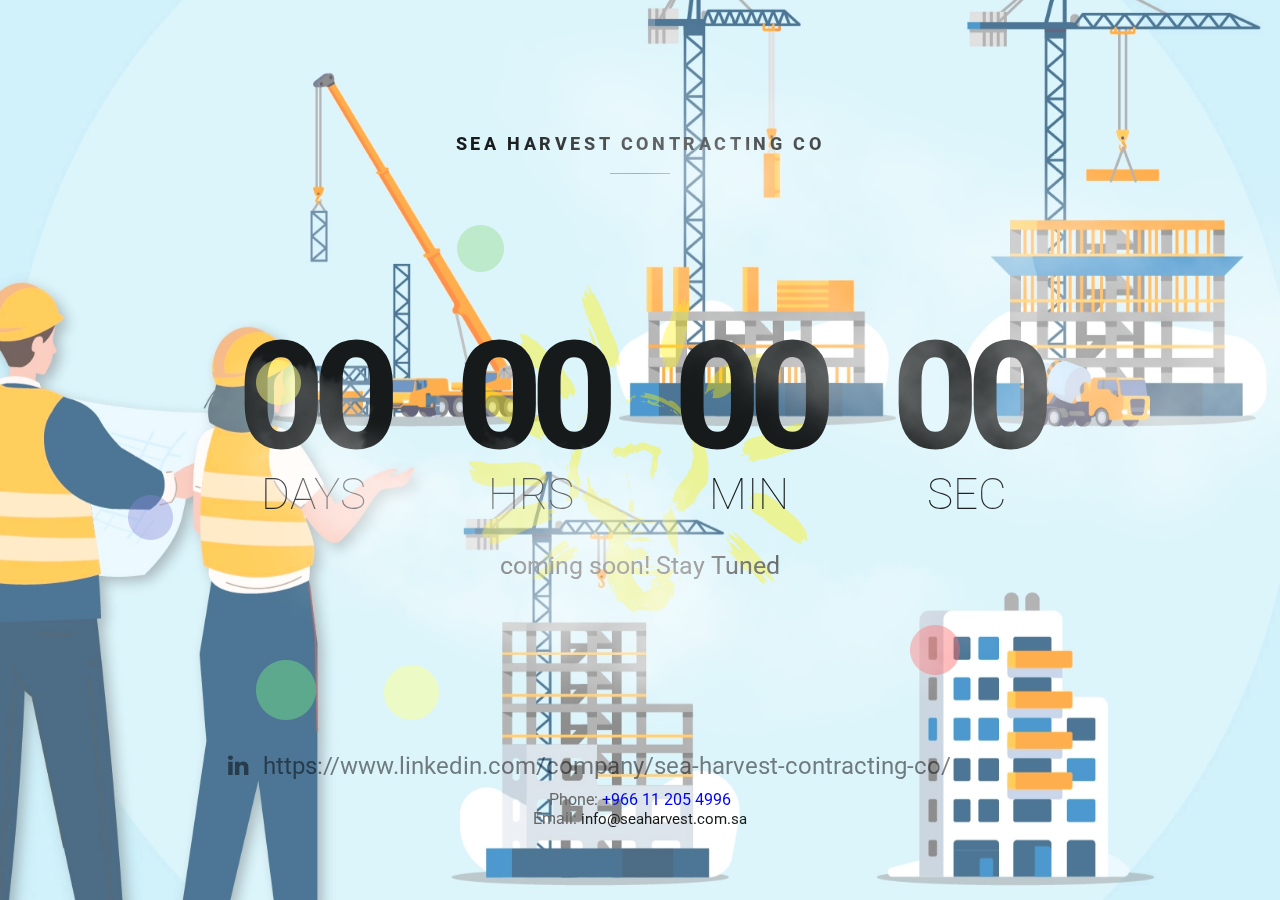
<file: index.html>
<!--[if IE 8]><html class="ie" xmlns="http://www.w3.org/1999/xhtml" xml:lang="en-US" lang="en-US"> <![endif]-->
<!--[if (gte IE 9)|!(IE)]><!-->
<!DOCTYPE html>
<html lang="en-US">
  <!--<![endif]-->

  <head>
    <meta charset="utf-8" />
    <title>Sea Harvest Contracting Co</title>
    <!-- Behavioral Meta Data -->
    <meta content="yes" name="apple-mobile-web-app-capable" />
    <meta
      content="width=device-width, initial-scale=1, maximum-scale=1, user-scalable=no"
      name="viewport"
    />
    <!-- Core Meta Data -->
    <meta content="ThemeWagon" name="author" />
    <meta content="seaharvest" name="description" />
    <meta
      content="Comming Soon, Responsive, Landing Page, One Page"
      name="keywords"
    />
    <!-- Open Graph Meta Data -->
    <meta content="seaharvest" />
    <meta content="ThemeWagon" />
    <meta content="ThemeWagon" />
    <meta content="website" />
    <meta content="index.html" />
    <!-- Twitter Card Meta Data -->
    <meta content="summary" name="twitter:card" />
    <meta content="@themewagon" name="twitter:site" />
    <meta content="@themewagon" name="twitter:creator" />
    <meta content="ThemeWagon" name="twitter:title" />
    <meta content="seaharvest" name="twitter:description" />

    <link href="favicon.png" rel="shortcut icon" type="image/png" />

    <!--[if lt IE 9]>
      <script src="http://html5shim.googlecode.com/svn/trunk/html5.js"></script>
    <![endif]-->

    <!-- CSS -->
    <link
      href="http://fonts.googleapis.com/css?family=Roboto:400,100,900"
      rel="stylesheet"
      type="text/css"
    />
    <!-- Styles -->
    <link href="css/loader.css" rel="stylesheet" type="text/css" />
    <link href="css/normalize.css" rel="stylesheet" type="text/css" />
    <link rel="stylesheet" href="css/font-awesome.min.css" />
    <link href="css/style.css" rel="stylesheet" type="text/css" />
    <!--[if lt IE 9]>
      <link rel="stylesheet" type="text/css" href="css/ie.css" />
    <![endif]-->
    <!-- Javascript -->

    <script src="js/jquery.js"></script>
  </head>
  <body>
    <div class="preloader">
      <div class="loading">
        <h2>Loading...</h2>
        <span class="progress"></span>
      </div>
    </div>

    <div class="wrapper">
      <ul
        class="scene unselectable"
        data-friction-x="0.1"
        data-friction-y="0.1"
        data-scalar-x="25"
        data-scalar-y="15"
        id="scene"
      >
        <li class="layer" data-depth="0.00"></li>
        <!-- BG -->

        <li class="layer" data-depth="0.10">
          <div class="background"></div>
        </li>

        <!-- Hero -->

        <li class="layer" data-depth="0.20">
          <div class="title">
            <h2>Sea Harvest Contracting Co</h2>
            <span class="line"></span>
          </div>
        </li>

        <li class="layer" data-depth="0.25">
          <div class="sphere">
            <img alt="sphere" src="images/sphere.png" />
          </div>
        </li>

        <li class="layer" data-depth="0.30">
          <div class="hero">
            <h1 id="countdown">Our Website Is Under Construction</h1>

            <p class="sub-title">coming soon! Stay Tuned</p>
          </div>
        </li>
        <!-- Flakes -->

        <li class="layer" data-depth="0.40">
          <div class="depth-1 flake1">
            <img alt="flake" src="images/flakes/depth1/flakes1.png" />
          </div>

          <div class="depth-1 flake2">
            <img alt="flake" src="images/flakes/depth1/flakes2.png" />
          </div>

          <div class="depth-1 flake3">
            <img alt="flake" src="images/flakes/depth1/flakes3.png" />
          </div>

          <div class="depth-1 flake4">
            <img alt="flake" src="images/flakes/depth1/flakes4.png" />
          </div>
        </li>

        <li class="layer" data-depth="0.50">
          <div class="depth-2 flake1">
            <img alt="flake" src="images/flakes/depth2/flakes1.png" />
          </div>

          <div class="depth-2 flake2">
            <img alt="flake" src="images/flakes/depth2/flakes2.png" />
          </div>
        </li>

        <li class="layer" data-depth="0.60">
          <div class="depth-3 flake1">
            <img alt="flake" src="images/flakes/depth3/flakes1.png" />
          </div>

          <div class="depth-3 flake2">
            <img alt="flake" src="images/flakes/depth3/flakes2.png" />
          </div>

          <div class="depth-3 flake3">
            <img alt="flake" src="images/flakes/depth3/flakes3.png" />
          </div>

          <div class="depth-3 flake4">
            <img alt="flake" src="images/flakes/depth3/flakes4.png" />
          </div>
        </li>

        <li class="layer" data-depth="0.80">
          <div class="depth-4">
            <img alt="flake" src="images/flakes/depth4/flakes.png" />
          </div>
        </li>

        <li class="layer" data-depth="1.00">
          <div class="depth-5">
            <img alt="flake" src="images/flakes/depth5/flakes.png" />
          </div>
        </li>
        <!-- Contact -->

        <li class="layer" data-depth="0.20">
          <div class="contact">
            <ul class="icons">
              <!-- <li>
                    <a class="behance" href="#"><i class="fa fa-behance"></i></a>
                  </li>
    
                  <li>
                    <a class="twitter" href="#"><i class="fa fa-twitter"></i></a>
                  </li> -->

              <li style="margin: 0 -3rem">
                <a
                  class="linkedin"
                  href="https://www.linkedin.com/company/sea-harvest-contracting-co/"
                  ><i class="fa fa-linkedin"></i
                ></a>
              </li>
              <li>
                <a class="linkedin"
                  href="https://www.linkedin.com/company/sea-harvest-contracting-co/"
                  style="width:50rem" >
                  https://www.linkedin.com/company/sea-harvest-contracting-co/
                </a>
              </li>
            </ul>
            Phone: 
            <a href="tel:+966112054996" target="_blank"
              >+966 11 205 4996</a
            >
            <br />
            Email:
            <a class="mail" href="mailto:info@seaharvest.com.sa"
              > info@seaharvest.com.sa</a
            >
          </div>
        </li>
      </ul>
    </div>

    <!-- Javascript -->
    <script src="js/plugins.js"></script>
    <script src="js/jquery.countdown.min.js"></script>
    <script src="js/main.js"></script>
  </body>
</html>
</file>
<file: css/loader.css>
/* =Loader
-------------------------------------------------------------- */

.preloader {
	display: block;
    position: fixed;
    width: 100%;
    height: 100%;
    z-index: 9999;
    background: white;
    text-align: center;
}
.loading {
	overflow: hidden;
	position: absolute;
	top: 50%;
	margin-top: -12px;
	left: 50%;
	margin-left: -50px;
	width: 100px;
	height: 24px;
}

.progress {
	display: block;
	position: absolute;
	bottom: 0;
	overflow: hidden;
	width: 100px;
	height: 1px;
	left: -102px;
	background-color: #00d9ec;
	-webkit-animation: loader-anim 1s 0s infinite cubic-bezier(0.785, 0.135, 0.15, 0.86);
    -moz-animation: loader-anim 1s 0s infinite cubic-bezier(0.785, 0.135, 0.15, 0.86);
    animation: loader-anim 1s 0s infinite cubic-bezier(0.785, 0.135, 0.15, 0.86)
}

@-webkit-keyframes loader-anim {
    0% {
        left: -102px
    }

    100% {
        left: 102px
    }
}

@-moz-keyframes loader-anim {
    0% {
        left: -102px
    }

    100% {
        left: 102px
    }
}

@keyframes loader-anim {
    0% {
        left: -102px
    }

    100% {
        left: 102px
    }
}
</file>
<file: css/style.css>
/*
Imminent - Coming Soon Template by Themewagon
Version: 1.0
Author: ThemeWagon
Author URI: http://www.themewagon.com
*/

/* =Common Styles
-------------------------------------------------------------- */

*,
*:before,
*:after {
  -webkit-box-sizing: border-box;
  -moz-box-sizing: border-box;
  box-sizing: border-box;
}

html {
  -webkit-tap-highlight-color: rgba(0, 0, 0, 0);
}

input,
button,
select,
textarea {
  font-family: inherit;
  font-size: inherit;
  line-height: inherit;
}

img {
  vertical-align: middle;
  max-width: 100%;
  height: auto;
}

body {
  background: #fff;
  color: #666666;
  font-family: "Roboto", sans-serif;
  -webkit-font-smoothing: antialiased;
  -webkit-text-size-adjust: 100%;
}

section {
  overflow: hidden;
}
::selection {
  background: #161a1b;
  color: #fff;
}
::-moz-selection {
  background: #161a1b;
  color: #fff;
}

/* =Typography
-------------------------------------------------------------- */
a {
  text-decoration: none;
}

h1,
h2 {
  margin: 0;
}

h1 {
  font-size: 80px;
  font-weight: 800;
  line-height: 80px;
  letter-spacing: -0.08em;
  color: #161a1b;
}

h2 {
  font-size: 18px;
  font-weight: 800;
  line-height: 1em;
  letter-spacing: 0.2em;
  text-transform: uppercase;
  color: #161a1b;
}

#countdown div span {
  display: block;
  font-size: 50px;
  line-height: 50px;
  letter-spacing: initial;
  font-weight: 100;
  text-transform: uppercase;
}

#countdown div {
  display: inline-block;
  margin: 0 34px;
}

.sub-title {
  font-size: 18px;
  margin-top: 5px;
  margin-bottom: 0px;
}

/* =Content Styles
-------------------------------------------------------------- */

.wrapper {
  text-align: center;
  position: absolute;
  overflow: hidden;
  display: table-cell;
  height: 100%;
  width: 100%;
  left: 0;
  top: 0;
}

.scene,
.layer {
  display: block;
  height: 100%;
  width: 100%;
  padding: 0;
  margin: 0;
}

.scene {
  position: relative;
  overflow: hidden;
}

.layer {
  position: absolute;
}

.layer div {
  -webkit-transform: translate3d(0, 0, 0);
  -moz-transform: translate3d(0, 0, 0);
  transform: translate3d(0, 0, 0);
  -webkit-transform-style: preserve-3d;
  -moz-transform-style: preserve-3d;
  transform-style: preserve-3d;
  -webkit-backface-visibility: hidden;
  -moz-backface-visibility: hidden;
  backface-visibility: hidden;
}

/* Background */
.background {
  background: url(../images/backGround.webp) no-repeat 50% 50%;
  bottom: -20px;
  background-size: cover;
  position: absolute;
  width: 110%;
  left: -5%;
  top: -5%;
  opacity: 70%;
}

.sphere img {
  -webkit-transform: scale(0.7);
  -moz-transform: scale(0.7);
  -ms-transform: scale(0.7, 0.7);
  transform: scale(0.7);
}

/* Text */
.title {
  display: block;
  text-align: center;
  width: 100%;
  position: absolute;
  z-index: 2;
  top: 10%;
}

.line {
  display: block;
  margin: 0 auto;
  width: 60px;
  height: 1px;
  background: #00d9ec;
  margin-top: 10px;
}

.contact {
  display: block;
  width: 100%;
  position: absolute;
  z-index: 2;
  text-align: center;
  bottom: 5%;
}

.contact .icons {
  margin: 0;
  padding: 0;
  margin-bottom: 18px;
  text-align: center;
  list-style: none;
  list-style-type: none;
}

.contact .icons li {
  display: inline-block;
  margin-right: 10px;
}

.contact .icons li:last-of-type {
  margin-right: 0px;
}

.contact .icons li a {
  display: block;
  width: 25px;
  height: 25px;
  opacity: 0.5;
  -webkit-transition: opacity 0.3s;
  -moz-transition: opacity 0.3s;
  transition: opacity 0.3s;
  color: black;
  font-size: 24px;
}

.contact .icons li a:hover {
  opacity: 1;
  -webkit-transition: opacity 0.3s;
  -moz-transition: opacity 0.3s;
  transition: opacity 0.3s;
}

.contact a.mail {
  text-decoration: none;
  color: #161a1b;
  padding-bottom: 8px;
  font-size: 15px;
}

.contact a.mail::after {
  position: absolute;
  top: 100%;
  left: 50%;
  width: 125px;
  margin-left: -60px;
  margin-top: 10px;
  height: 1px;
  background: #666666;
  content: "";
  opacity: 0;
  -webkit-transition: opacity 0.3s, -webkit-transform 0.3s;
  -moz-transition: opacity 0.3s, -moz-transform 0.3s;
  transition: opacity 0.3s, transform 0.3s;
  -webkit-transform: translateY(10px);
  -moz-transform: translateY(10px);
  transform: translateY(10px);
}

.contact a.mail:hover::after,
.contact a.mail:focus::after {
  opacity: 1;
  -webkit-transform: translateY(0px);
  -moz-transform: translateY(0px);
  transform: translateY(0px);
}

/* Flakes Sizing */
.depth-5 img,
.depth-4 img,
.depth-3 img,
.depth-2 img,
.depth-1 img {
  -webkit-transform: scale(0.6);
  -moz-transform: scale(0.6);
  -ms-transform: scale(0.6, 0.6);
  transform: scale(0.6);
}

/* Flakes Positioning */
.depth-5 {
  position: absolute;
  right: -100%;
  top: -24%;
}

.depth-4 {
  position: absolute;
  left: -10%;
  top: 37%;
}

.depth-3.flake1 {
  display: none;
}

.depth-3.flake2 {
  position: absolute;
  right: 16%;
  bottom: 20%;
}

.depth-3.flake3 {
  position: absolute;
  left: 10%;
  bottom: 16%;
}

.depth-3.flake4 {
  display: none;
}

.depth-2.flake1 {
  display: none;
}

.depth-2.flake2 {
  display: none;
}

.depth-1.flake1 {
  display: none;
}

.depth-1.flake2 {
  position: absolute;
  right: 40%;
  top: 50%;
}

.depth-1.flake3 {
  display: none;
}

.depth-1.flake4 {
  position: absolute;
  right: 0;
  top: 0;
}

/* =Responsive Styles
-------------------------------------------------------------- */

@media (max-width: 320px) {
  /* HERO */
  h1 {
    font-size: 40px;
    line-height: 40px;
  }
  #countdown div span {
    font-size: 24px;
    line-height: 34px;
  }
  .sub-title {
    font-size: ;
    line-height: ;
    margin-top: 10px;
  }
  /* TITLE & CONTACT */
  .title {
    top: 15%;
  }
  .contact .icons {
    margin-bottom: 0px;
  }
  /* SIZES */
  .sphere img {
    -webkit-transform: scale(0.6);
    -moz-transform: scale(0.6);
    -ms-transform: scale(0.6, 0.6);
    transform: scale(0.6);
  }
  /* POSITIONING */
  .depth-5 {
    position: absolute;
    right: -50%;
    top: -50%;
  }

  .depth-4 {
    left: -4%;
    top: 20%;
  }

  .depth-3.flake1 {
    display: none;
  }

  .depth-3.flake2 {
    position: absolute;
    right: 16%;
    bottom: 20%;
  }

  .depth-3.flake3 {
    position: absolute;
    left: 10%;
    bottom: 16%;
  }

  .depth-3.flake4 {
    display: none;
  }

  .depth-2.flake1 {
    display: none;
  }

  .depth-2.flake2 {
    display: none;
  }

  .depth-1.flake1 {
    display: none;
  }

  .depth-1.flake2 {
    position: absolute;
    right: 40%;
    top: 40%;
  }

  .depth-1.flake3 {
    display: none;
  }

  .depth-1.flake4 {
    position: absolute;
    right: 0;
    top: 0;
  }
}

/* Landscape Phone */
@media all and (min-width: 400px) {
  /* HERO */
  h1 {
    font-size: 40px;
    line-height: 40px;
  }
  #countdown div span {
    font-size: 24px;
    line-height: 34px;
  }
  .sub-title {
    font-size: ;
    line-height: ;
    margin-top: 10px;
  }
  /* TITLE & CONTACT */
  .title {
    top: 15%;
  }
  .contact .icons {
    margin-bottom: 0px;
  }
  /* SIZES */
  .sphere img {
    -webkit-transform: scale(0.6);
    -moz-transform: scale(0.6);
    -ms-transform: scale(0.6, 0.6);
    transform: scale(0.6);
  }
  /* POSITIONING */
  .depth-5 {
    position: absolute;
    right: -50%;
    top: -50%;
  }

  .depth-4 {
    left: -4%;
    top: 20%;
  }

  .depth-3.flake1 {
    display: none;
  }

  .depth-3.flake2 {
    position: absolute;
    right: 16%;
    bottom: 20%;
  }

  .depth-3.flake3 {
    position: absolute;
    left: 10%;
    bottom: 16%;
  }

  .depth-3.flake4 {
    display: none;
  }

  .depth-2.flake1 {
    display: none;
  }

  .depth-2.flake2 {
    display: none;
  }

  .depth-1.flake1 {
    display: none;
  }

  .depth-1.flake2 {
    position: absolute;
    right: 40%;
    top: 40%;
  }

  .depth-1.flake3 {
    display: none;
  }

  .depth-1.flake4 {
    position: absolute;
    right: 0;
    top: 0;
  }
}

/* Tablet Portrait */
@media all and (min-width: 700px) {
  /* HERO */
  h1 {
    font-size: 90px;
    line-height: 90px;
  }
  .sub-title {
    font-size: 20px;
    line-height: 20px;
    margin-top: 10px;
  }
  /* TITLE & CONTACT */
  .title {
    top: 18%;
  }
  .line {
    margin-top: 20px;
  }
  .contact {
    bottom: 10%;
  }
  .contact .icons {
    margin-bottom: 12px;
  }
  /* SIZES */
  .sphere img {
    -webkit-transform: scale(1);
    -moz-transform: scale(1);
    -ms-transform: scale(1, 1);
    transform: scale(1);
  }
  .depth-5 img,
  .depth-4 img,
  .depth-3 img,
  .depth-2 img,
  .depth-1 img {
    -webkit-transform: scale(0.8);
    -moz-transform: scale(0.8);
    -ms-transform: scale(0.8, 0.8);
    transform: scale(0.8);
  }
  /* POSITIONING */
  .depth-5 {
    right: -25%;
    top: 3%;
  }

  .depth-4 {
    left: -3%;
    top: 15%;
  }

  .depth-3.flake1 {
    display: none;
  }

  .depth-3.flake2 {
    right: 25%;
    bottom: 25%;
  }

  .depth-3.flake3 {
    left: 20%;
    bottom: 20%;
  }

  .depth-3.flake4 {
    display: block;
    position: absolute;
    left: 10%;
    bottom: 40%;
  }

  .depth-2.flake1 {
    display: none;
  }

  .depth-2.flake2 {
    display: none;
  }

  .depth-1.flake1 {
    display: none;
  }

  .depth-1.flake2 {
    display: block;
    left: 15%;
    top: 25%;
  }

  .depth-1.flake3 {
    display: none;
  }

  .depth-1.flake4 {
    display: none;
  }
}

@media all and (min-width: 900px) {
  /* HERO */
  h1 {
    font-size: 120px;
    line-height: 120px;
  }

  #countdown div span {
    font-size: 34px;
    line-height: 34px;
  }

  .sub-title {
    font-size: 20px;
    line-height: 20px;
    margin-top: 20px;
  }
  /* TITLE & CONTACT */
  .title {
    top: 15%;
  }
  .contact {
    bottom: 8%;
  }
  .contact .icons {
    margin-bottom: 12px;
  }
  /* SIZES */
  .sphere img {
    -webkit-transform: scale(1);
    -moz-transform: scale(1);
    -ms-transform: scale(1, 1);
    transform: scale(1);
  }
  .depth-5 img,
  .depth-4 img,
  .depth-3 img,
  .depth-2 img,
  .depth-1 img {
    -webkit-transform: scale(0.8);
    -moz-transform: scale(0.8);
    -ms-transform: scale(0.8, 0.8);
    transform: scale(0.8);
  }
  /* POSITIONING */
  .depth-5 {
    right: -25%;
    top: 3%;
  }

  .depth-4 {
    left: -3%;
    top: 15%;
  }

  .depth-3.flake1 {
    display: none;
  }

  .depth-3.flake2 {
    right: 25%;
    bottom: 25%;
  }

  .depth-3.flake3 {
    left: 20%;
    bottom: 20%;
  }

  .depth-3.flake4 {
    display: block;
    position: absolute;
    left: 10%;
    bottom: 40%;
  }

  .depth-2.flake1 {
    display: none;
  }

  .depth-2.flake2 {
    display: none;
  }

  .depth-1.flake1 {
    display: none;
  }

  .depth-1.flake2 {
    display: block;
    left: 15%;
    top: 25%;
  }

  .depth-1.flake3 {
    display: none;
  }

  .depth-1.flake4 {
    display: none;
  }
}

@media all and (min-width: 1200px) {
  /* HERO */
  h1 {
    font-size: 150px;
    line-height: 150px;
  }
  #countdown div span {
    font-size: 44px;
    line-height: 44px;
  }
  .sub-title {
    font-size: 25px;
    line-height: 25px;
    margin-top: 20px;
  }
  /* SIZES */
  .sphere img {
    -webkit-transform: scale(1);
    -moz-transform: scale(1);
    -ms-transform: scale(1, 1);
    transform: scale(1);
  }
  .depth-5 img,
  .depth-4 img,
  .depth-3 img,
  .depth-2 img,
  .depth-1 img {
    -webkit-transform: scale(1);
    -moz-transform: scale(1);
    -ms-transform: scale(1, 1);
    transform: scale(1);
  }
  /* POSITIONING */
  .depth-5 {
    right: -10%;
    top: -10%;
    -webkit-animation: wave 9s 0.1s infinite linear;
    -moz-animation: wave 9s 0.1s infinite linear;
    animation: wave 9s 0.1s infinite linear;
  }

  .depth-4 {
    left: -3%;
    top: 15%;
    -webkit-animation: wave 7s 0.1s infinite linear;
    -moz-animation: wave 7s 0.1s infinite linear;
    animation: wave 7s 0.1s infinite linear;
  }

  .depth-3 {
    -webkit-animation: wave 6s 0.1s infinite linear;
    -moz-animation: wave 6s 0.1s infinite linear;
    animation: wave 6s 0.1s infinite linear;
  }

  .depth-3.flake1 {
    display: block;
    position: absolute;
    left: 20%;
    top: 40%;
  }

  .depth-3.flake2 {
    right: 25%;
    bottom: 25%;
  }

  .depth-3.flake3 {
    left: 20%;
    bottom: 20%;
  }

  .depth-3.flake4 {
    display: block;
    position: absolute;
    left: 10%;
    bottom: 40%;
  }

  .depth-2 {
    -webkit-animation: wave 5s 0.1s infinite linear;
    -moz-animation: wave 5s 0.1s infinite linear;
    animation: wave 5s 0.1s infinite linear;
  }

  .depth-2.flake1 {
    display: block;
    position: absolute;
    right: 40%;
    top: 40%;
  }

  .depth-2.flake2 {
    display: none;
  }

  .depth-1 {
    -webkit-animation: wave 4s 0.1s infinite linear;
    -moz-animation: wave 4s 0.1s infinite linear;
    animation: wave 4s 0.1s infinite linear;
  }

  .depth-1.flake1 {
    display: block;
    position: absolute;
    left: 30%;
    bottom: 20%;
  }

  .depth-1.flake2 {
    display: block;
    left: 15%;
    top: 25%;
  }

  .depth-1.flake3 {
    display: none;
  }

  .depth-1.flake4 {
    display: none;
  }
}

@media all and (min-width: 1400px) {
  /* HERO */
  h1 {
    font-size: 160px;
    line-height: 160px;
  }
  .sub-title {
    font-size: 25px;
    line-height: 25px;
    margin-top: 20px;
  }
  /* POSITIONING */
  .depth-5 {
    right: -10%;
    top: -5%;
  }

  .depth-4 {
    left: -3%;
    top: 15%;
  }

  .depth-3.flake1 {
    display: block;
    position: absolute;
    left: 20%;
    top: 40%;
  }

  .depth-3.flake2 {
    right: 25%;
    bottom: 25%;
  }

  .depth-3.flake3 {
    left: 40%;
    bottom: 20%;
  }

  .depth-3.flake4 {
    display: block;
    position: absolute;
    left: 10%;
    bottom: 40%;
  }

  .depth-2.flake1 {
    display: block;
    position: absolute;
    right: 40%;
    top: 40%;
  }

  .depth-2.flake2 {
    display: none;
  }

  .depth-1.flake1 {
    display: block;
    position: absolute;
    left: 30%;
    bottom: 30%;
  }

  .depth-1.flake2 {
    display: block;
    left: 15%;
    top: 25%;
  }

  .depth-1.flake3 {
    display: block;
    position: absolute;
    bottom: 20%;
    right: 40%;
  }

  .depth-1.flake4 {
    display: block;
    right: 40%;
    top: 25%;
  }
}

@media all and (min-width: 1600px) {
  /* HERO */
  h1 {
    font-size: 180px;
    line-height: 180px;
  }
  #countdown div span {
    font-size: 54px;
    line-height: 54px;
  }
  .sub-title {
    font-size: 25px;
    line-height: 25px;
    margin-top: 25px;
  }
}

@media all and (min-width: 1920px) {
  /* HERO */
  h1 {
    font-size: 200px;
    line-height: 200px;
  }
  .sub-title {
    font-size: 30px;
    line-height: 30px;
    margin-top: 30px;
  }
  /* POSITIONING */
  .depth-5 {
    right: -10%;
    top: 5%;
  }

  .depth-4 {
    left: 3%;
    top: 15%;
  }

  .depth-3.flake1 {
    display: block;
    position: absolute;
    left: 20%;
    top: 40%;
  }

  .depth-3.flake2 {
    right: 25%;
    bottom: 25%;
  }

  .depth-3.flake3 {
    left: 40%;
    bottom: 20%;
  }

  .depth-3.flake4 {
    display: block;
    position: absolute;
    left: 10%;
    bottom: 40%;
  }

  .depth-2.flake1 {
    display: block;
    position: absolute;
    right: 40%;
    top: 40%;
  }

  .depth-2.flake2 {
    display: none;
  }

  .depth-1.flake1 {
    display: block;
    position: absolute;
    left: 30%;
    bottom: 30%;
  }

  .depth-1.flake2 {
    display: block;
    left: 20%;
    top: 30%;
  }

  .depth-1.flake3 {
    display: block;
    position: absolute;
    bottom: 30%;
    right: 40%;
  }

  .depth-1.flake4 {
    display: block;
    right: 40%;
    top: 25%;
  }
}

/* =Animation
-------------------------------------------------------------- */

@-webkit-keyframes wave {
  0% {
    -webkit-transform: rotateZ(0deg) translate3d(0, 10%, 0) rotateZ(0deg);
    -moz-transform: rotateZ(0deg) translate3d(0, 10%, 0) rotateZ(0deg);
    transform: rotateZ(0deg) translate3d(0, 10%, 0) rotateZ(0deg);
  }

  100% {
    -webkit-transform: rotateZ(360deg) translate3d(0, 10%, 0) rotateZ(-360deg);
    -moz-transform: rotateZ(360deg) translate3d(0, 10%, 0) rotateZ(-360deg);
    transform: rotateZ(360deg) translate3d(0, 10%, 0) rotateZ(-360deg);
  }
}

@-moz-keyframes wave {
  0% {
    -webkit-transform: rotateZ(0deg) translate3d(0, 10%, 0) rotateZ(0deg);
    -moz-transform: rotateZ(0deg) translate3d(0, 10%, 0) rotateZ(0deg);
    transform: rotateZ(0deg) translate3d(0, 10%, 0) rotateZ(0deg);
  }

  100% {
    -webkit-transform: rotateZ(360deg) translate3d(0, 10%, 0) rotateZ(-360deg);
    -moz-transform: rotateZ(360deg) translate3d(0, 10%, 0) rotateZ(-360deg);
    transform: rotateZ(360deg) translate3d(0, 10%, 0) rotateZ(-360deg);
  }
}

@-ms-keyframes wave {
  0% {
    -webkit-transform: rotateZ(0deg) translate3d(0, 10%, 0) rotateZ(0deg);
    -moz-transform: rotateZ(0deg) translate3d(0, 10%, 0) rotateZ(0deg);
    transform: rotateZ(0deg) translate3d(0, 10%, 0) rotateZ(0deg);
  }

  100% {
    -webkit-transform: rotateZ(360deg) translate3d(0, 10%, 0) rotateZ(-360deg);
    -moz-transform: rotateZ(360deg) translate3d(0, 10%, 0) rotateZ(-360deg);
    transform: rotateZ(360deg) translate3d(0, 10%, 0) rotateZ(-360deg);
  }
}

@keyframes wave {
  0% {
    -webkit-transform: rotateZ(0deg) translate3d(0, 10%, 0) rotateZ(0deg);
    -moz-transform: rotateZ(0deg) translate3d(0, 10%, 0) rotateZ(0deg);
    transform: rotateZ(0deg) translate3d(0, 10%, 0) rotateZ(0deg);
  }

  100% {
    -webkit-transform: rotateZ(360deg) translate3d(0, 10%, 0) rotateZ(-360deg);
    -moz-transform: rotateZ(360deg) translate3d(0, 10%, 0) rotateZ(-360deg);
    transform: rotateZ(360deg) translate3d(0, 10%, 0) rotateZ(-360deg);
  }
}

/* =404
-------------------------------------------------------------- */

.snap {
  display: block;
  position: absolute;
  top: 0;
  left: 0;
  width: 100%;
  height: 100%;
  background: url(../images/404-background.jpg) no-repeat center;
  background-size: cover;
  text-align: center;
}

.snap .line {
  margin-bottom: 70px;
}

.button {
  display: inline-block;
  margin-top: 80px;
  text-decoration: none;
  font-size: 9px;
  font-weight: 700;
  line-height: 1em;
  letter-spacing: 0.2em;
  text-transform: uppercase;
  color: #161a1b;
  background: transparent;
  border: 1px solid rgb(23, 26, 28);
  border: 1px solid rgba(23, 26, 28, 0.3);
  -webkit-border-radius: 10px;
  -moz-border-radius: 10px;
  border-radius: 4px;
  padding: 15px 25px;
  -webkit-transition: all 0.3s;
  -moz-transition: all 0.3s;
  transition: all 0.3s;
}

.button:hover {
  background: rgb(23, 26, 28);
  color: #fff;
  border: 1px solid rgb(23, 26, 28);
  -webkit-transition: all 0.3s;
  -moz-transition: all 0.3s;
  transition: all 0.3s;
}

@media all and (min-width: 700px) {
  .button {
    font-size: 12px;
    border-radius: 10px;
    padding: 25px 45px;
  }
}
</file>
<file: css/ie.css>
.contact a.mail:hover {
	text-decoration: underline;
}


.contact .icons li a:hover {
	border-bottom: 5px solid transparent;
}

/* HERO */
h1 { font-size: 120px; line-height: 120px; }
.sub-title { font-size: 20px; line-height: 20px; margin-top: 20px; }
/* TITLE & CONTACT */
.title { top: 15%;}
.contact { bottom: 8%; }
.contact .icons { margin-bottom: 12px; }
/* SIZES */
.sphere img{
	-webkit-transform: scale(1);
	-moz-transform: scale(1);
	transform: scale(1);
}
.depth-5 img, .depth-4 img, .depth-3 img, .depth-2 img, .depth-1 img {
	-webkit-transform: scale(0.8);
	-moz-transform: scale(0.8);
	transform: scale(0.8);
}
/* POSITIONING */
.depth-5 {
	right: -25%;
	top: 3%;
}

.depth-4 {
	left: -3%;
	top: 15%;
 }

.depth-3.flake1 {
	display: none;
}

.depth-3.flake2 {
	right: 25%;
	bottom: 25%;
}

.depth-3.flake3 {
	left: 20%;
	bottom: 20%;
}

.depth-3.flake4 {
	display: block;
	position: absolute;
	left: 10%;
	bottom: 40%;
}

.depth-2.flake1 {
	display: none;
}

.depth-2.flake2 {
	display: none;
}

.depth-1.flake1 {
	display: none;
}

.depth-1.flake2 { 
	display: block;
	left: 15%;
	top: 25%;
}

.depth-1.flake3 { 
	display: none;
}

.depth-1.flake4 { 
	display: none;
}
</file>
